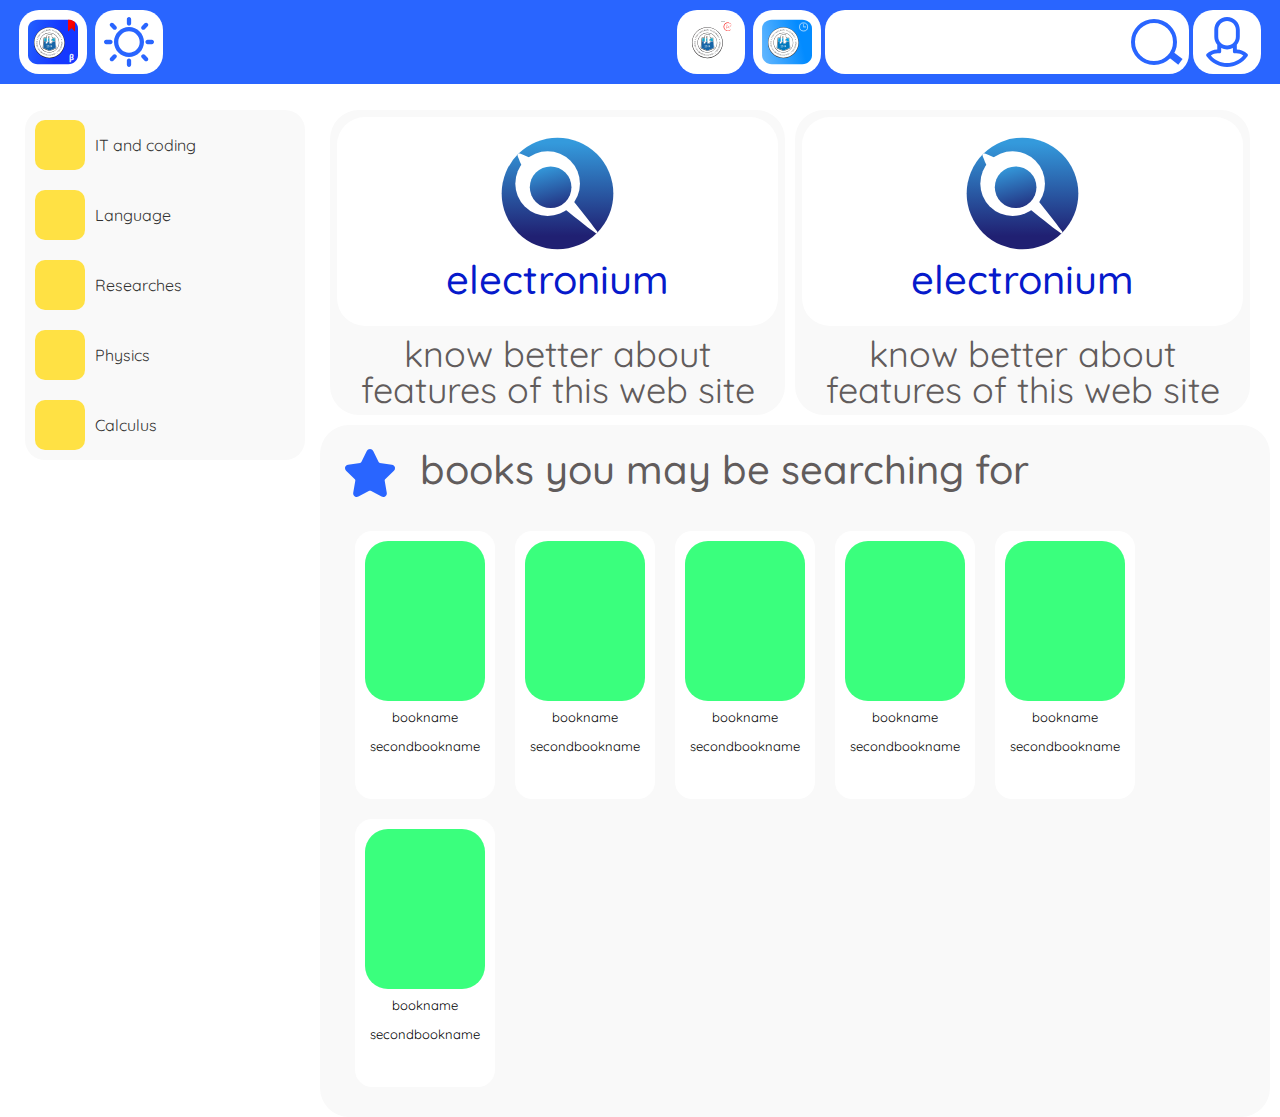
<file: index.html>
<!doctype html>
<html lang="en">

<head>
	<!-- Required meta tags -->
	<meta charset="utf-8">
	<meta name="viewport" content="width=device-width, initial-scale=1, shrink-to-fit=no">
	<link href="https://fonts.googleapis.com/css?family=Quicksand:400,700" rel="stylesheet">
	<link rel="stylesheet" href="css/bootstrap.min.css">
	<link rel="stylesheet" href="css/styles.css">
	<link rel="stylesheet" href="css/media.css">
	<title>Hello, world!</title>
</head>

<body>
	<header class="flex wrap align-items-center fixed-top">
		<nav class="container-fluid flex justify-content-between  align-items-center menu-a" id="menu">
			<div class="logo flex justify-content-between align-items-center ">
			</div>
			<div class="menu flex justify-content-between align-items-center ">
				
			</div>
			<div class="menu-s flex justify-content-between align-items-center ">
				<div class="r-item">
					<img src="img/e-class.svg" alt="" class="img-fluid">
				</div>
				<div class="r-item">
					<img src="img/timetable.svg" alt="" class="img-fluid">
				</div>
			</div>
		</nav>
		<nav class="container-fluid flex justify-content-between  align-items-center">
			<div class="logo flex justify-content-between align-items-center ">
				<div class="brand r-item">
					<img src="img/library.svg" alt="" class="img-fluid">
				</div>
				<div class="r-item">
					<img src="img/sun-sunny-day-weather-symbol.svg" alt="" class="img-fluid">
				</div>
			</div>
			<div class="menu flex justify-content-between align-items-center ">
				<div class="r-item">
					<img src="img/e-class.svg" alt="" class="img-fluid">
				</div>
				<div class="r-item">
					<img src="img/timetable.svg" alt="" class="img-fluid">
				</div>
				<form action="" class="search-form flex">
					<input type="text">
					<button type="submit"><img src="img/search.svg" alt="" class="img-fluid"></button>
				</form>
				<div class="r-item">
					<img src="img/avatar.svg" alt="" class="img-fluid">
				</div>
			</div>
			<div class="menu-s flex justify-content-between align-items-center ">
				<div class="r-item">
					<img src="img/search.svg" alt="" class="img-fluid">
				</div>
				<div class="r-item" id="menuTo">
					<img src="img/burger.svg" alt="" class="img-fluid">
				</div>
			</div>
		</nav>
	</header>
	
	<main class="flex container-fluid">
		<div class="sidebar">
			<div class="categories flex column">
				<a href="#" class="cat-item flex align-items-center">
					<span class="icon"></span>
					<span class="text">IT and coding</span>
				</a>
				<a href="#" class="cat-item flex align-items-center">
					<span class="icon"></span>
					<span class="text">Language</span>
				</a>
				<a href="#" class="cat-item flex align-items-center">
					<span class="icon"></span>
					<span class="text">Researches</span>
				</a>
				<a href="#" class="cat-item flex align-items-center">
					<span class="icon"></span>
					<span class="text">Physics</span>
				</a>
				<a href="#" class="cat-item flex align-items-center">
					<span class="icon"></span>
					<span class="text">Calculus</span>
				</a>
			</div>
		</div>
		<div class="content">
			<div class="head-content flex justify-content-between">
				<a href="#" class="block flex column align-items-center">
					<div class="image flex justify-content-center align-items-center column">
						<img src="img/electronium.svg" alt="" class="img-fluid">
						<h1>electronium</h1>
					</div>
					<div class="description">
						know better about features of this web site
					</div>
				</a>
				<a href="#" class="block flex column align-items-center">
					<div class="image flex justify-content-center align-items-center column">
						<img src="img/electronium.svg" alt="" class="img-fluid">
						<h1>electronium</h1>
					</div>
					<div class="description">
						know better about features of this web site
					</div>
				</a>
			</div>
			<div class="favourite flex column align-items-start">
				<div class="title flex align-items-center">
					<img src="img/star.svg" alt="" class="img-fluid">
					<h1>books you may be searching for</h1>
				</div>
				<div class="books flex wrap">
					<a href="#" class="item flex column justify-content-center align-items-center">
						<div class="image"></div>
						<div class="title">
							<p>bookname</p>
							<p>secondbookname</p>
						</div>
					</a>
					<a href="#" class="item flex column justify-content-center align-items-center">
						<div class="image"></div>
						<div class="title">
							<p>bookname</p>
							<p>secondbookname</p>
						</div>
					</a>
					<a href="#" class="item flex column justify-content-center align-items-center">
						<div class="image"></div>
						<div class="title">
							<p>bookname</p>
							<p>secondbookname</p>
						</div>
					</a>
					<a href="#" class="item flex column justify-content-center align-items-center">
						<div class="image"></div>
						<div class="title">
							<p>bookname</p>
							<p>secondbookname</p>
						</div>
					</a>
					<a href="#" class="item flex column justify-content-center align-items-center">
						<div class="image"></div>
						<div class="title">
							<p>bookname</p>
							<p>secondbookname</p>
						</div>
					</a>
					<a href="#" class="item flex column justify-content-center align-items-center">
						<div class="image"></div>
						<div class="title">
							<p>bookname</p>
							<p>secondbookname</p>
						</div>
					</a>
				</div>
			</div>
		</div>
	</main>

	<script src="js/scripts.js"></script>
</body>
</html>
</file>
<file: css/styles.css>
*, *:after, *:before {
	box-sizing: border-box;
	padding: 0;
	margin: 0;
}

a {
	text-decoration: none;
	outline: none;
}
img {
	display: block;
	width: 100%;
}

body {
	font-family: Quicksand;
	font-size: 14px;
	line-height: 1;
	color: #373737;
	/*background: #f7f7f7;*/
}
.flex{
	display: flex;
}
.row{
	flex-direction: row;
}
.column{
	flex-direction: column;
}
.wrap{
	flex-wrap: wrap;
}
.wrap-r{
	flex-wrap: wrap-reverse;
}
.justify-content-center{
	justify-content: center;
}
.justify-content-start{
	justify-content: start;
}
.justify-content-end{
	justify-content: end;
}
.justify-content-around{
	justify-content: space-around;
}
.justify-content-between{
	justify-content: space-between;
}
.align-items-center{
	align-items: center;
}
.align-items-start{
	align-items: flex-start;
}
.align-items-end{
	align-items: flex-end;
}
.align-items-stretch{
	align-items: stretch;
}

.align-content-center{
	align-content: center;
}
.align-content-start{
	align-content: flex-start;
}
.align-content-end{
	align-content: flex-end;
}
.align-items-stretch{
	align-content: stretch;
}


/*Header Start*/
header{
	background-color: #2965FF;
	height: auto;
	/*max-height: 80px;*/
	/*padding: 10px 0px;*/

}
nav{
	position: relative;
	margin: 10px 0px;
}
.menu-a{
	display: none;
}
.logo{
	/*background: red;*/
}
.menu{
	/*background-color: green;*/
}
.logo:nth-child(1){

}
.r-item{
	/*background-color: rgba(255,255,255,0.4);*/
	background-color: #fff;
	padding: 7px 9px;
	/*padding: 9px;*/
	border-radius: 20px;
	margin: 0px 4px;
	cursor: pointer;
}
.r-item:hover{
	background-color: rgba(255,255,255,0.4);
}
.r-item > img{
	width: 50px;
	height: 50px;
}
.search-form>input, .search-form>button{
	height: 64px;
}
.search-form>input{
	border:none;
	border-top-left-radius: 20px;
	border-bottom-left-radius: 20px;
	/*height: 64px;*/
	width: 300px;
}
.search-form>button{
	border:none;
	border-top-right-radius: 20px;
	border-bottom-right-radius: 20px;
	/*height: 50px;*/
	width: 64px;
	padding: 6px;
	cursor: pointer;
	background-color: #fff;
	/*border-left: 1px grey solid;*/
}
.menu-s{
	display: none;
}
/*Header End*/


/*Main Start*/

main{
	margin-top: 100px;
}
.sidebar{
	min-width: 300px;
	padding: 10px;
}
.categories{
	background-color: #f9f9f9;
	border-radius: 30px;
}
.categories > .cat-item{
	text-decoration: none;
	color: #333;
	background-color: #F9F9F9;
	font-size: 16px;
	padding: 10px;
	border-radius: 20px;
	min-height: 70px;
}
.categories > .cat-item:hover{
	background-color: #007bff;
	color:#fff;
}
.icon{
	width: 50px;
	height: 50px;
	background-color: #FFE144;
	margin-right: 10px;
	border-radius: 10px;
}
.content{
	/*background-color: green;*/
	width: 100%;
}
.head-content{
	padding: 10px;
}
.head-content > .block{
	background: #F9F9F9;
	margin: 0 5px;
	border-radius: 29px;
	padding: 7px;
	width: 100%;
	color: #615C5C;
}
.head-content > .block:hover{
	background-color: #2965FF;
	color: #fff;
}
.head-content > .block > .description{
	font-size: 36px;
	text-align: center;
	margin-top: 10px;
}

.head-content > .block > .image{
	background-color: #fff;
	color: #061ACB;
	width: 100%;
	border-radius:28px;
	padding: 15px
}
.head-content > .block > .image img{
	width: 30%;
	height: auto;
}

.favourite{
	background: #F9F9F9;
	margin: 0 5px;
	border-radius: 29px;
	padding: 20px 25px;
	width: 100%;
	color: #615C5C;
}
.title > h1{
	margin-left: 25px;
}
.title > img{
	width: 50px;
}
.books{
	margin-top: 20px;
}
.books > .item{
	background: #FFFFFF;
	border-radius: 17px;
	margin : 10px 10px;
	padding: 10px;
	color: #000;
}
.books > .item:hover{
	background-color: #2965FF;
	color: #fff;
}
.books > .item > .image{
	background: #3AFF7D;
	border-radius: 23px;
	height: 160px;
	width: 120px;
}
.books > .item > .title{
	font-size: 13px;
	text-align: center;
	margin-top: 10px;
	margin-bottom: 20px;
}


/*Main End*/







.img-fluid {
	max-width: 100%;
	height: auto;
}
.container-fluid {
	width: 100%;
	padding-right: 15px;
	padding-left: 15px;
	margin-right: auto;
	margin-left: auto;
}
.container {
	width: 100%;
	padding-right: 15px;
	padding-left: 15px;
	margin-right: auto;
	margin-left: auto;
}

@media (min-width: 576px) {
	.container {
		max-width: 540px;
	}
}

@media (min-width: 768px) {
	.container {
		max-width: 720px;
	}
}

@media (min-width: 992px) {
	.container {
		max-width: 960px;
	}
}

@media (min-width: 1200px) {
	.container {
		max-width: 1140px;
	}
}
.fixed-bottom {
	position: fixed;
	right: 0;
	bottom: 0;
	left: 0;
	z-index: 1030;
}
.fixed-top {
	position: fixed;
	top: 0;
	right: 0;
	left: 0;
	z-index: 1030;
}

/* Scrollbar */
/*::-webkit-scrollbar{
    width:12px;
}
::-webkit-scrollbar-thumb{
    border-width:1px 1px 1px 2px;
    border-color: #777;
    background: rgba(196, 196, 196, 0.33);
	border-radius: 8px;
}
::-webkit-scrollbar-thumb:hover{
    border-width: 1px 1px 1px 2px;
    border-color: #555;
    background-color: #777;
}
::-webkit-scrollbar-track{
    border-width:0;
}
::-webkit-scrollbar-track:hover{
    background-color: #eee;
}*/
/* Scrollbar  End */
</file>
<file: css/media.css>
/* Extra large devices (large desktops, 1200px and up)*/
@media (min-width: 992px) {
	/*header{
		position: fixed;
		right: 0;
		top: 0;
		left: 0;
		z-index: 1030;
	}*/
}
@media (max-width: 1200px) {
	header{
		position: fixed;
		right: 0;
		top: 0;
		left: 0;
		z-index: 1030;
	}
}

/* Large devices (desktops, 992px and up)*/
@media (max-width: 992px) {
	header{
		/*background-color: red;*/
		position: fixed;
		right: 0;
		bottom: 0;
		top: auto!important;
		left: 0;
		z-index: 1030;
	}
	main{
		margin-top: 0;
		margin-bottom: 100px;
	}
	
	.menu{
		display: none;
	}
	.menu-s{
		display: flex;
	}
	.head-content{
		flex-direction: column; 
	}
}

/* Medium devices (tablets, 768px and up)*/
@media (max-width: 768px) {
	header{
		/*padding: 100px;*/
	}
	.sidebar{
		/*min-width: 100px;*/
	}
	span.text{
		/*display: none;*/
	}
	.cat-item{
		/*justify-content: center;*/
	}
	.cat-item > .icon{
		/*margin: 0;*/
	}
	

}

/* Small devices (landscape phones, 576px and up)*/
@media (max-width: 576px) { 
	header{
		background-color: green;
	}
}
</file>
